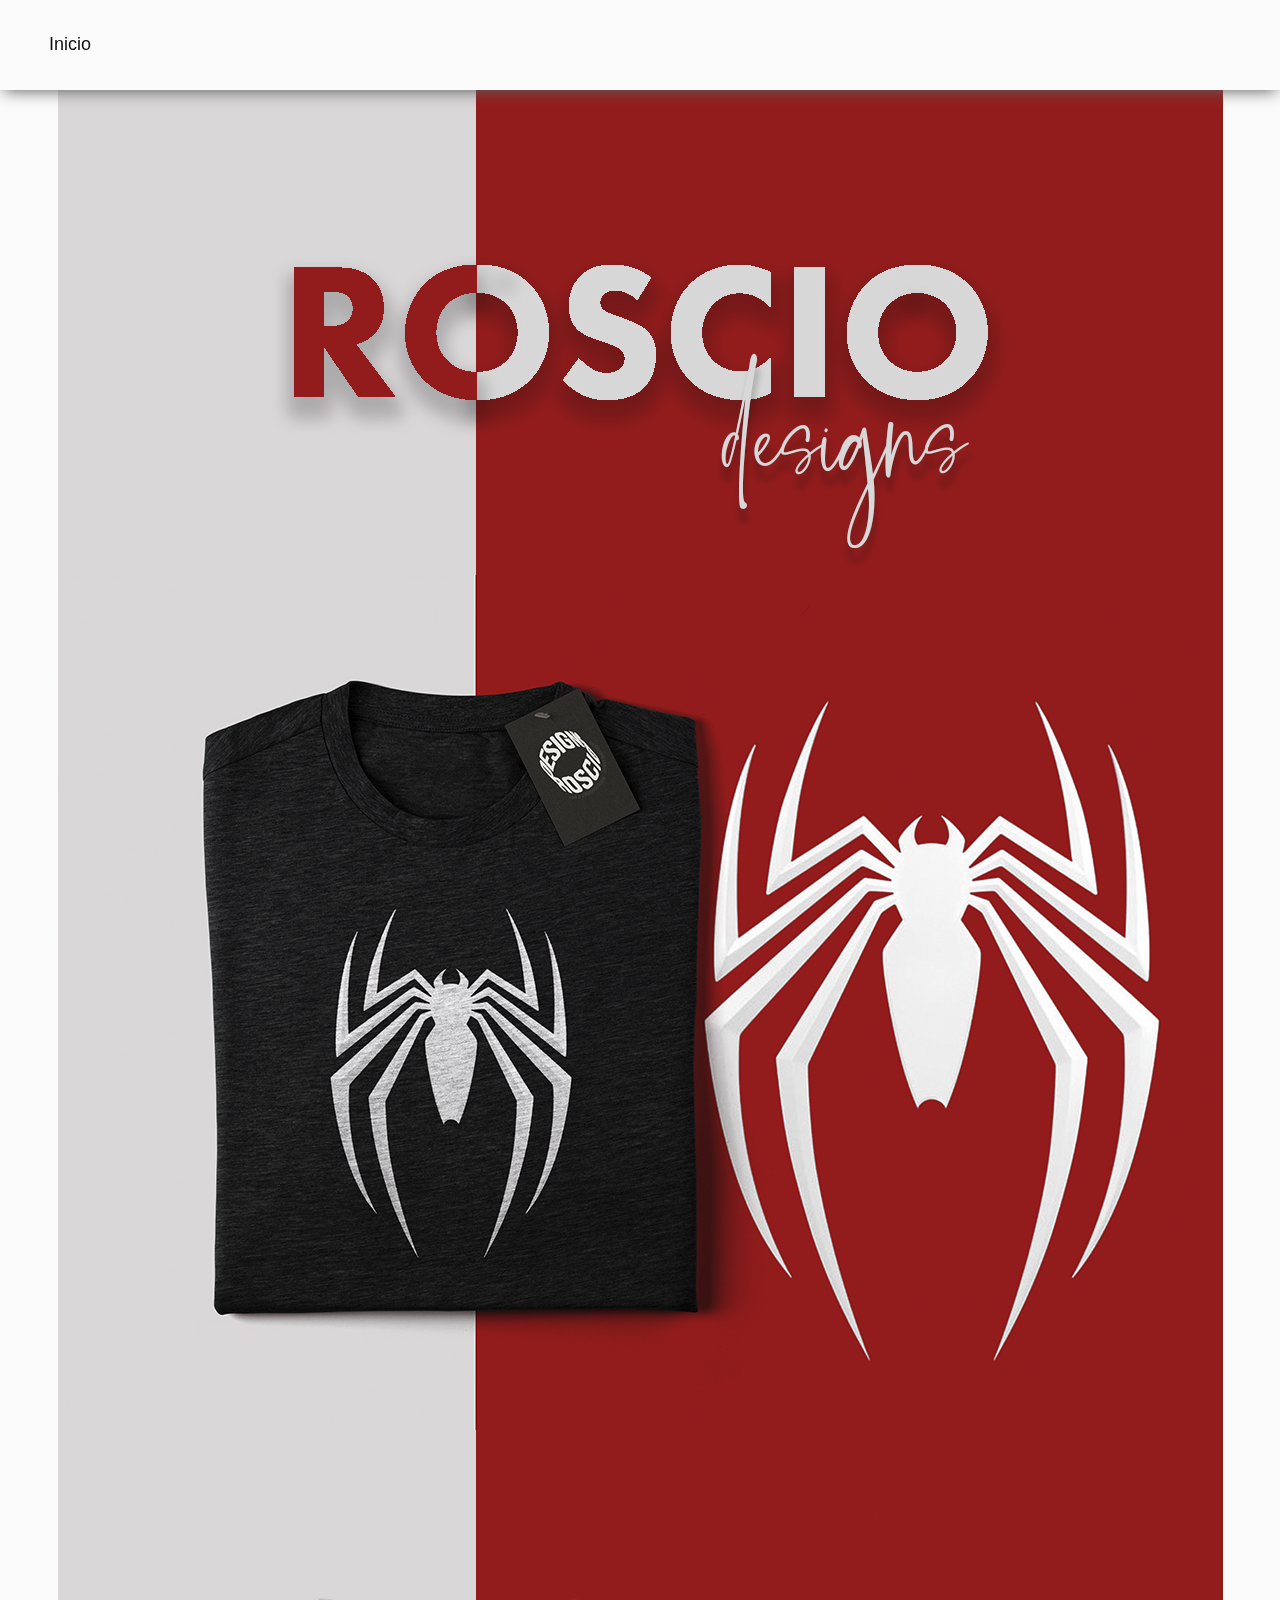
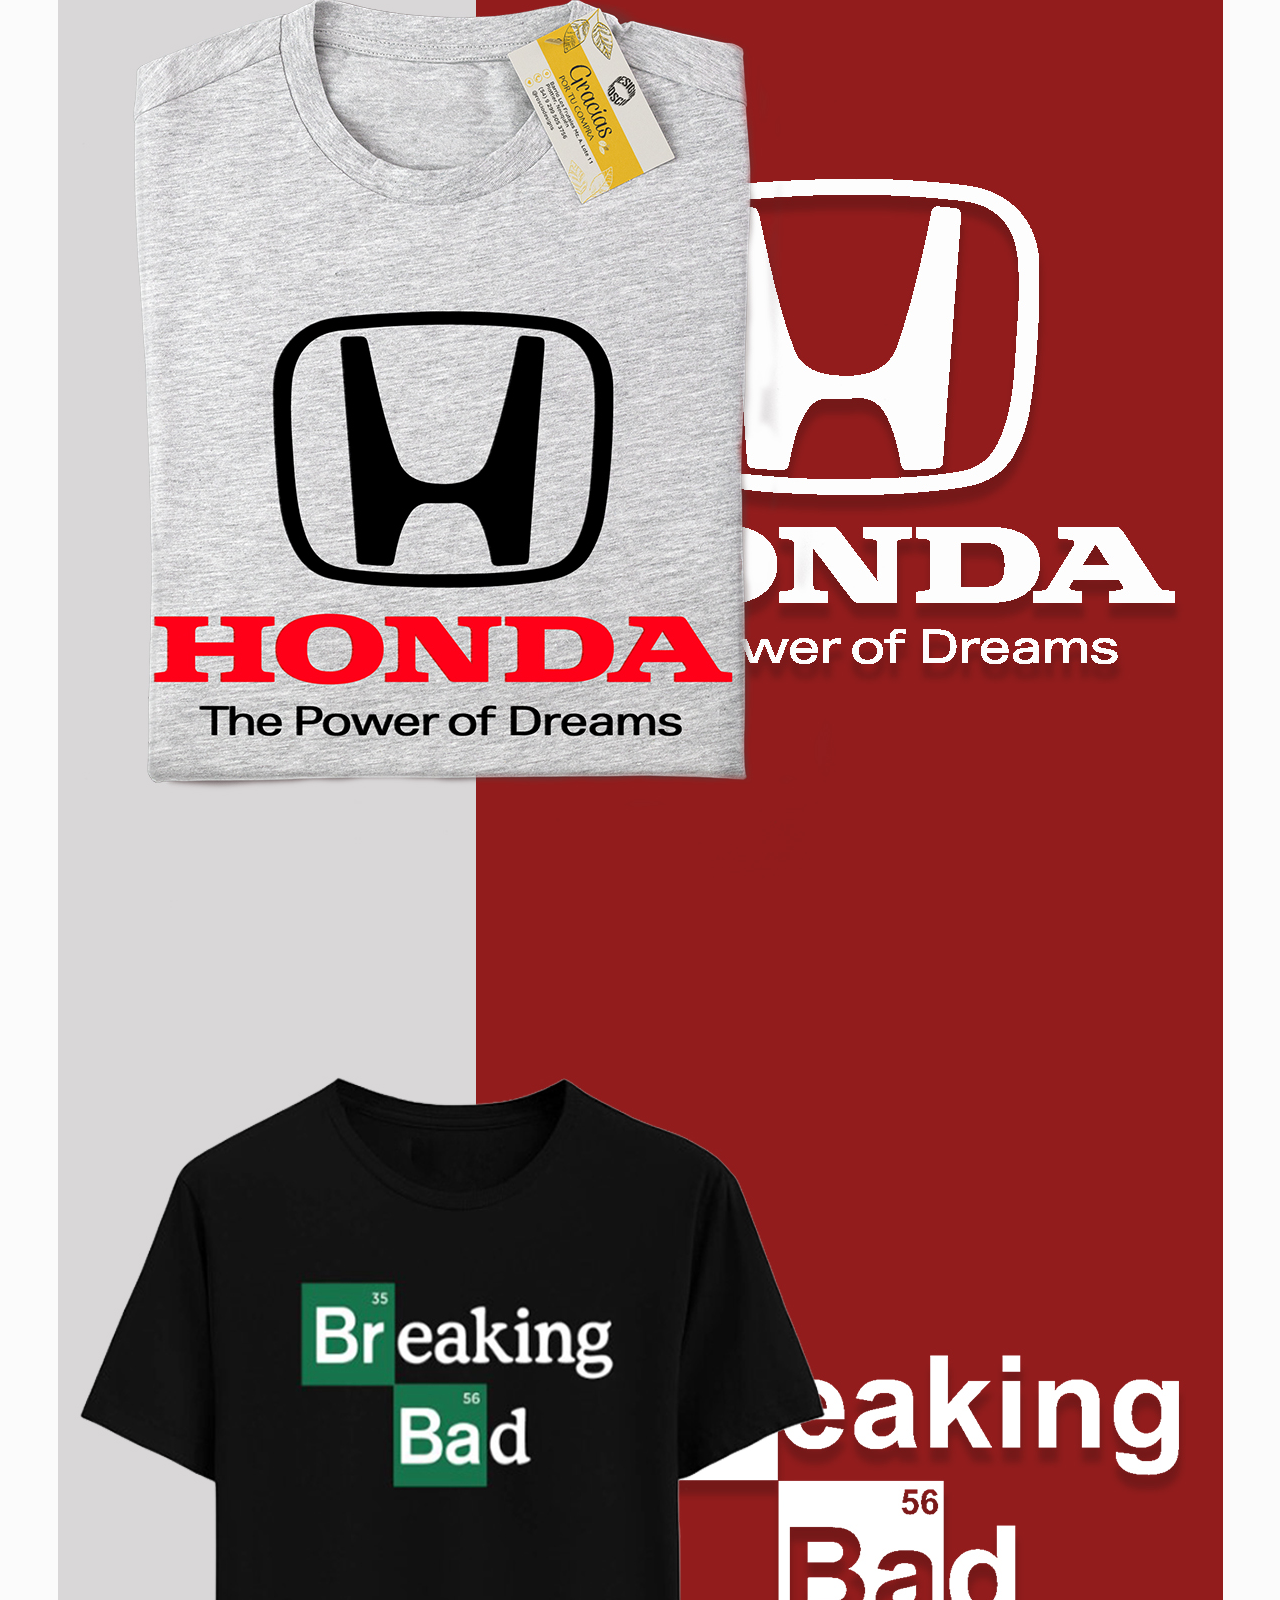
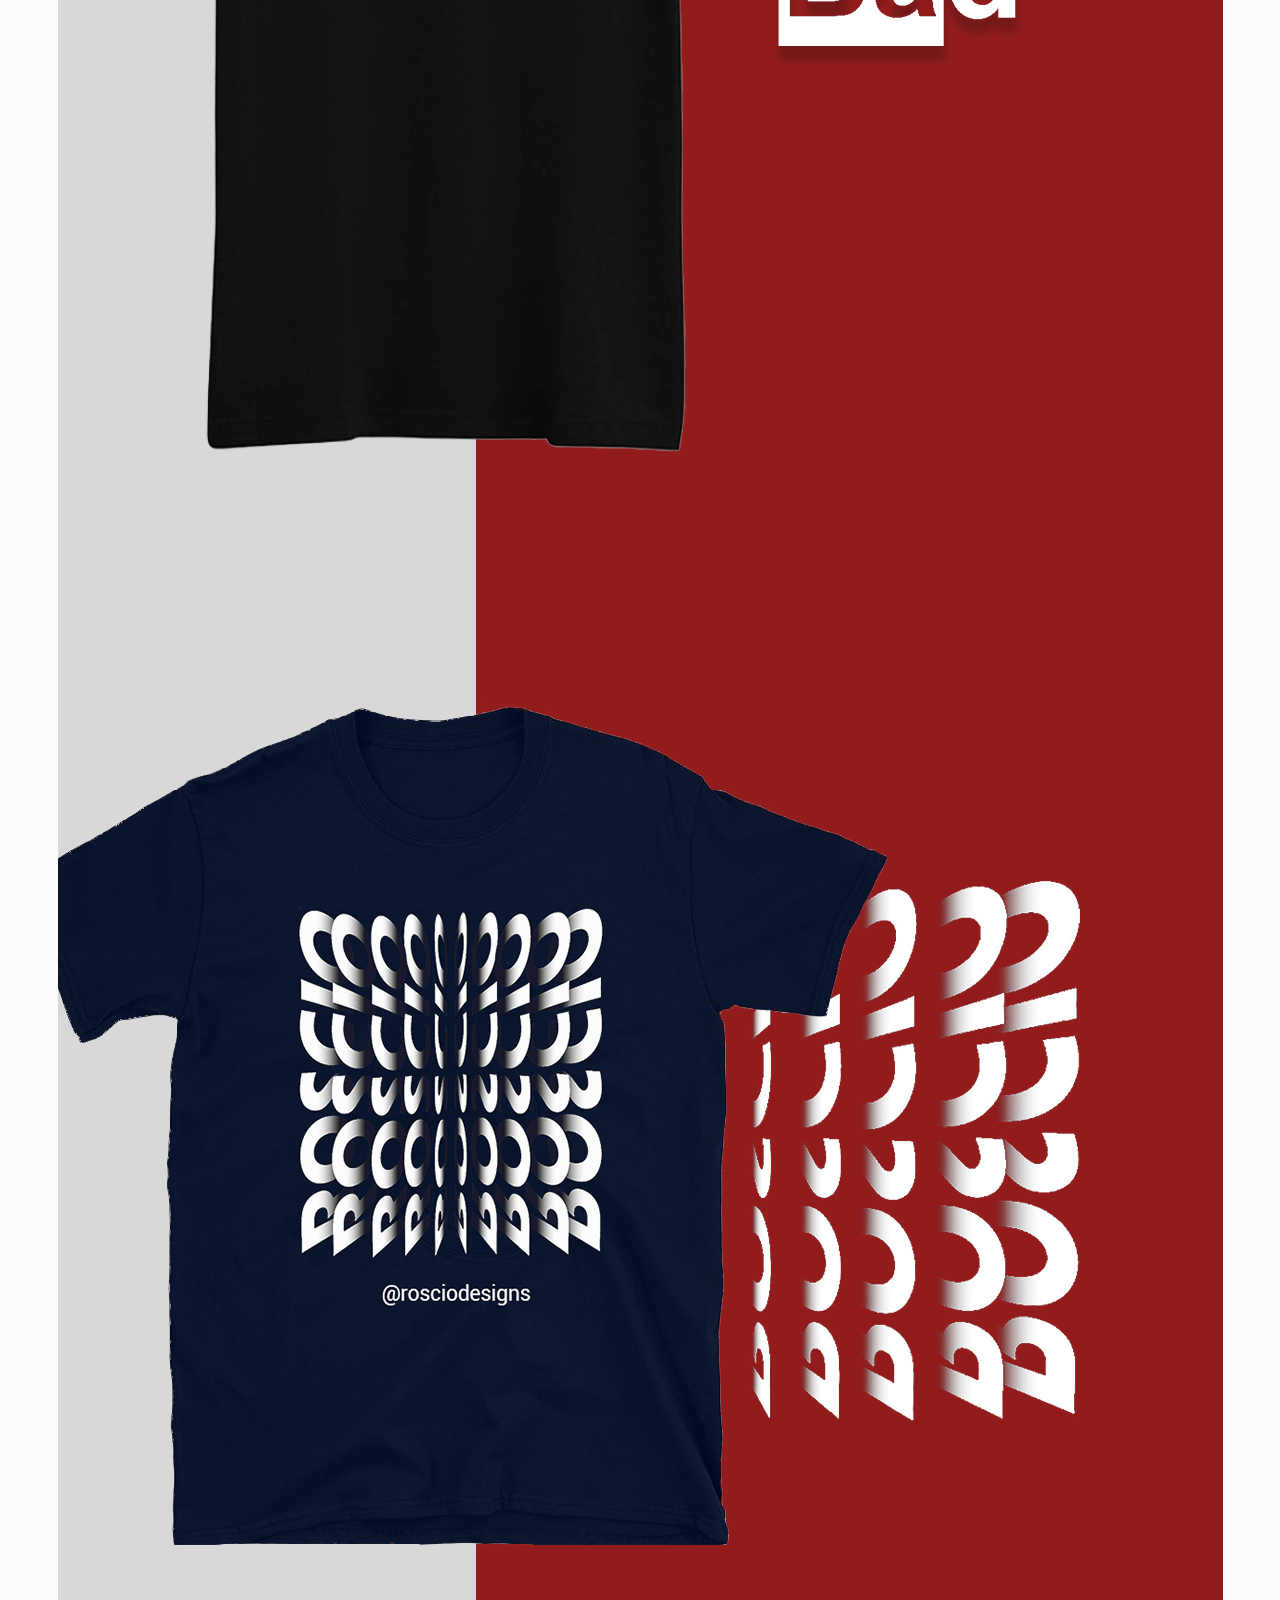
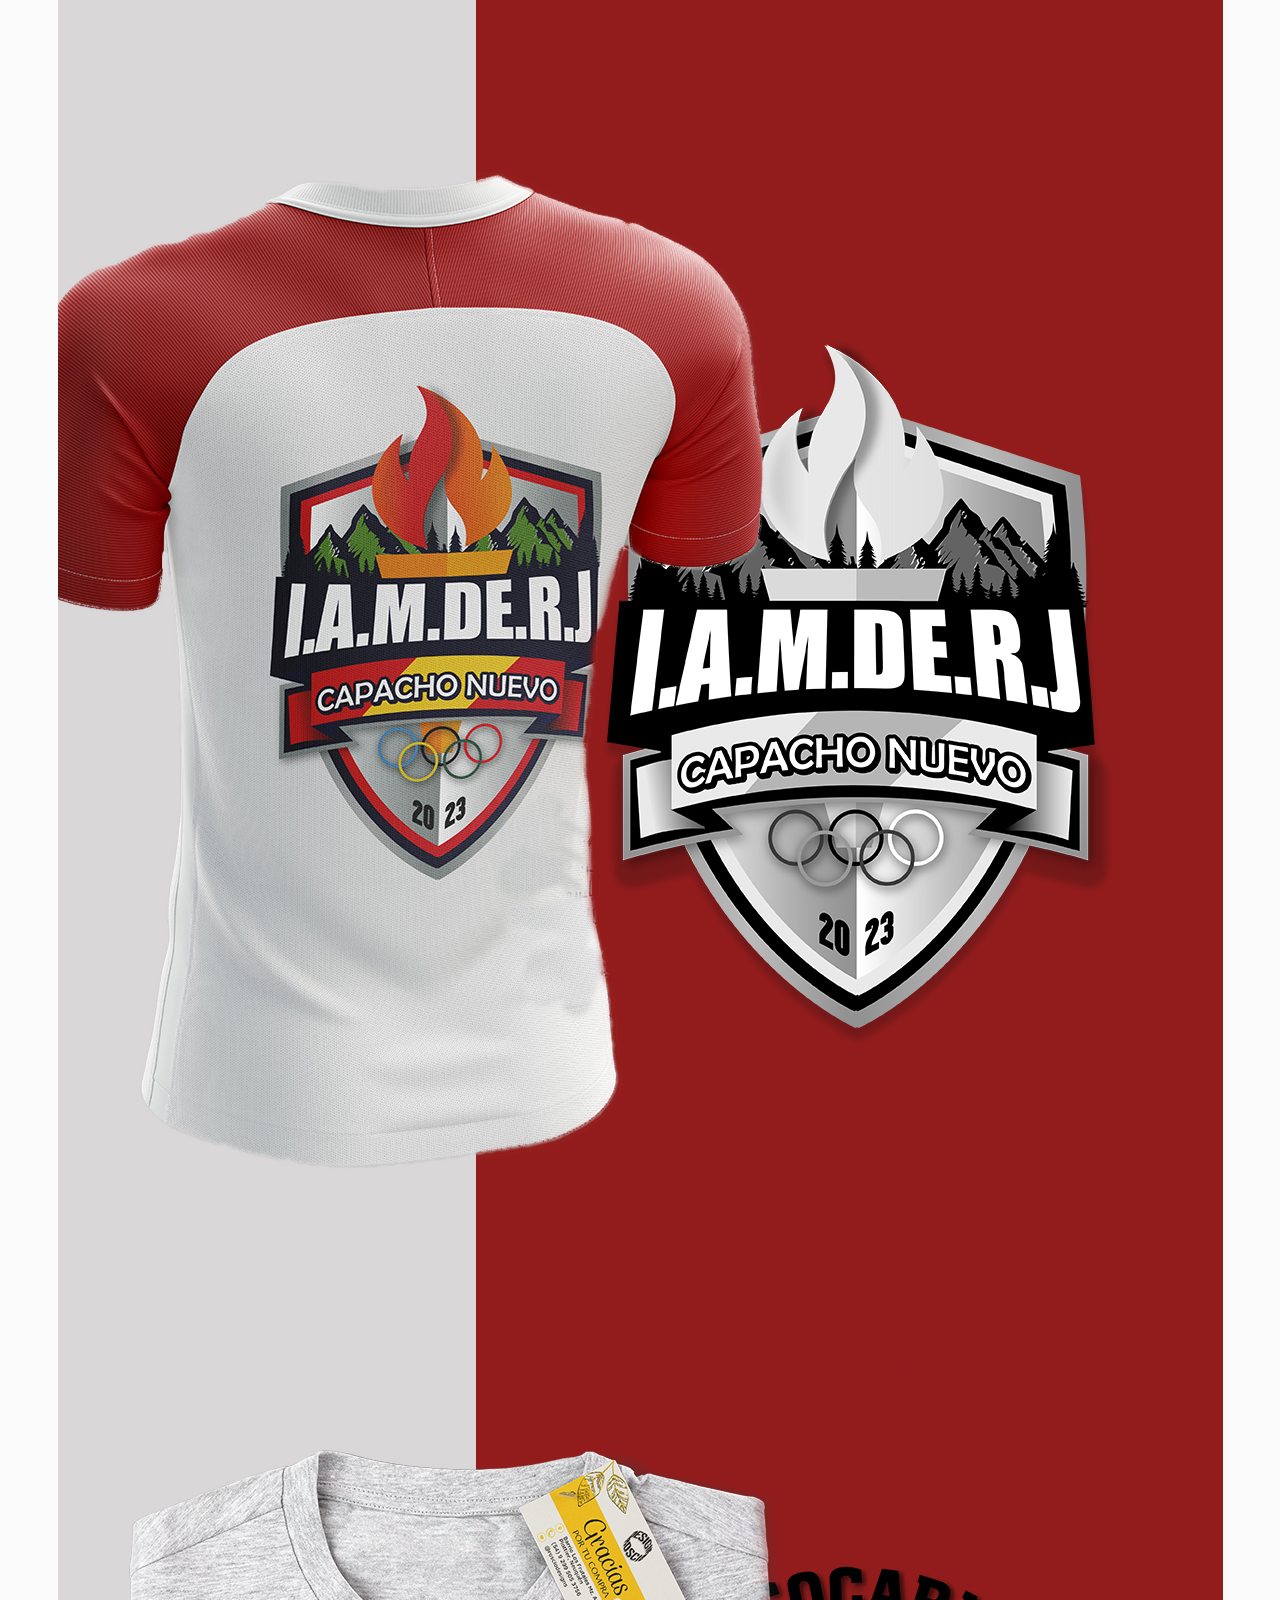
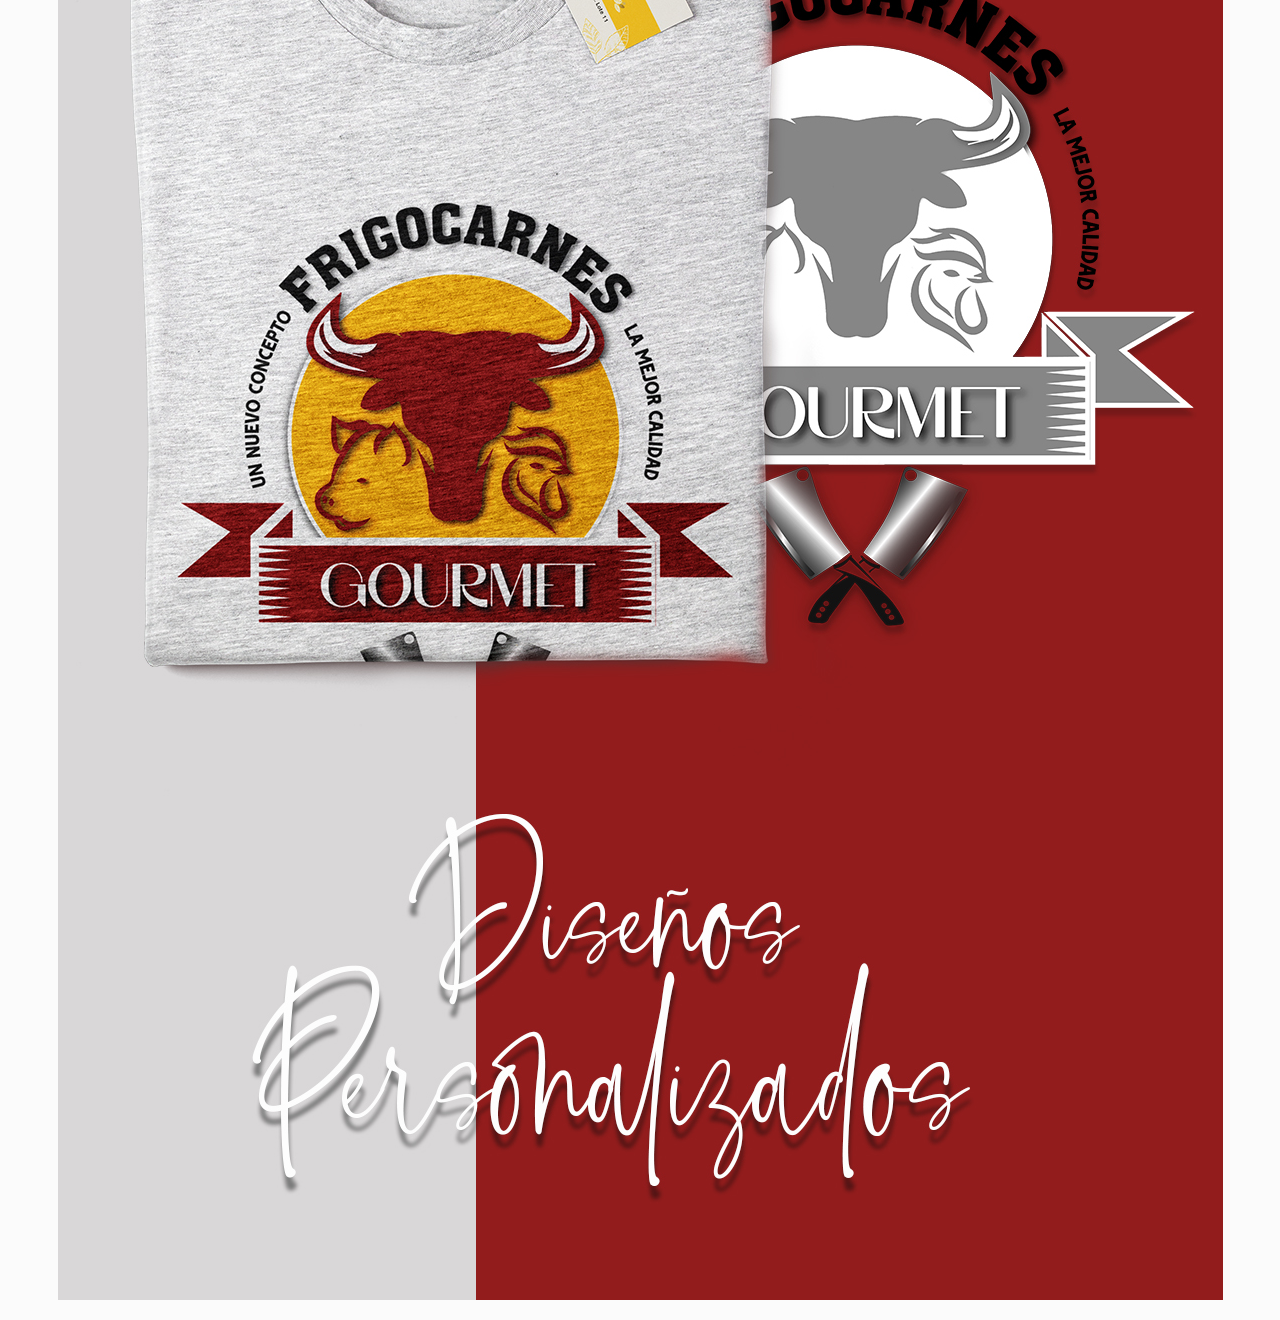
<file: muestra.html>
<!DOCTYPE html>
<html lang="es">
<head>
    <meta charset="UTF-8">
    <meta name="viewport" content="width=device-width, initial-scale=1.0">
    <title>Catálogo</title>
    <link rel="stylesheet" href="css/styles.css">
   
</head>
<body>
    <header>
        <nav>
            <ul>
                <li> <a href="/index.html" target="_blank">Inicio</a></li> 
            </ul>
        </nav>   
    </header>
    <div id="descarga">
    <img src="img/muestrasss.jpg" alt="Catalogo">
    </div>
</body>
</html>
</file>
<file: css/styles.css>
/* En este archivo escriban su CSS */
* {
    box-sizing: border-box;
    margin: 0;
    padding: 0;

    /* Para que el scrolleo en la one page sea suave */
    scroll-behavior: smooth;
}



/* Fonts */
/* Importar aquí la font */

  @import url('https://fonts.googleapis.com/css2?family=Kanit&family=Lato:wght@400;700&family=Open+Sans:wght@300&family=Roboto+Condensed&display=swap');

  header{
    display: flex;
    position: fixed;
    top: 0;
    left: 0;
    height: 90px;
    background-color: #fbfbfb;
    color: #0f0f0f;
   
    justify-content: space-between;
    align-items: center;
    padding: 10px  20px;
    z-index: 100;
    width: 100%;
    box-shadow: 0 5px 15px  -4px  #5f5f5f;
  }


    .logo img {
        width: 100px;
        height: auto;
    }
nav ul {
    display: flex;
    flex-flow: nowrap;
    justify-content: space-between;
    align-items: center;

}

nav li{
    margin-right: 20px;
    ;
}


body{
    font-family: 'Lato', sans-serif;
    font-size: 18px;
    line-height: 1.2;
    color: #0f0f0f;
    background-color: #fbfbfb;
    margin: 10px;
    padding: 10px;

   
        
    
   }

.foto {
    display: flex;
    width: 100%;
    max-width: 500px;
    height: 400px;
    margin-top: 100px;
    margin-bottom: 50px;
    border-radius: 50%;
    object-fit: cover;
    margin-left: 50px;    
    justify-content: center;
    align-items: center;
    
}

   h1{
    display: block;
    font-size: 36px;
    text-align: center;
    justify-content: center;
    


   }

   p {
    display: fle;
    justify-content: center;
    text-align: center;
    margin-left: 0px;
     
    
  }

  .button {
    display: inline-block;
    background-color: #af599e;
    color: #fbfbfb;
    font-size: 20px;
    padding: 10px 20px;
    border-radius: 50px;
    text-decoration: none;
    text-align: center;
   
    margin-bottom: 60px;
    margin-top: 20px;
    margin-right: 100px;
    margin-left: 140px;
    
  }

  #descarga {
    display: flex;
    justify-content: center;
    align-items: center;
    
  }


/* Aquí les dejamos como ayuda este "reset" en el cual ajustamos algunas propiedades
*  cuyos valores asigna por defecto el navegador.
*/

/* Reset */


/* Para quitar los puntos a los items de listas */
ul {
    list-style: none;
}

/* Para que los enlaces hereden el color de texto y no tengan subrayado */
a {
    text-decoration: none;
    color: inherit;
}
#contacto {
    min-height: 20vh;
    width: 100%;
    margin-top: 150px;
    margin-bottom: 20px;
    border-radius: 10px;
    background-color: rgba(175, 89, 158, 0.3);   
    
}
 
h2{
    text-align: center;
    font-size: 28px;
}

/* Este max-width es para que el contenido no se "estire" demasiado hacia los costados y
*  el margin: auto; para tenerlo centrado fácilmente ;)
*/


main {
    display:flex;
    flex-direction: column;
    justify-content: center;
    align-items: center;
    width: 80%;
}

li{
    display: flex;
    margin-right: 25px;
    padding: 50px;
    width: 30px;
    height: auto;
    justify-content: center;
      
    
}
ul{
    display: flex;
    align-items: center;
}

.iconos{
    font-size: 80px;
    width: 70%;
    display: flex;
    align-items: center;
    justify-content: space-between;
    margin-left: 30%;
}


footer {
    background-color: #af599e;
    color: #fbfbfb;
    height: 90px;
    display: flex;
    justify-content: center;
    align-items: center;
  }

/* Recomendaciones! 
*  - Comenzar desde lo más general y luego ir hacia lo mas específico, asignando primero
*    "estilos generales". Una buena idea sería comenzar por el <body> ;)
*
*  - Recuerden que queremos evitar "repetir código", en CSS usando la cualidad de la herencia
*    podemos setear ciertas propiedades en un elemento padre y dejar que sean heredadas (por ejemplo: font-size)
*
*  - Nadie sabe todas las propiedades CSS de memoria, si no saben como hacer algo no lo recuerdan, la respuesta
*    pueden encontrarla buscando en la web algo como "CSS como hacer ... " o "propiedad css para hacer ..."
*
*  - Usen mucho las herramientas para desarrolladores del navegador para ir
*    probando el CSS que escriben, resolver dudas y problemas.
*
*  - Paciencia, resiliencia y creatividad! No se desanimen, las primeras experiencias maquetando con HTML y CSS
*    pueden ser frustrantes, pero estas habilidades se van desarrollando con la experiencia, es como aprender
*    un trabajo manual, hacer una artesanía, tocar un instrumento musical... la práctica es todo!
*/
</file>
